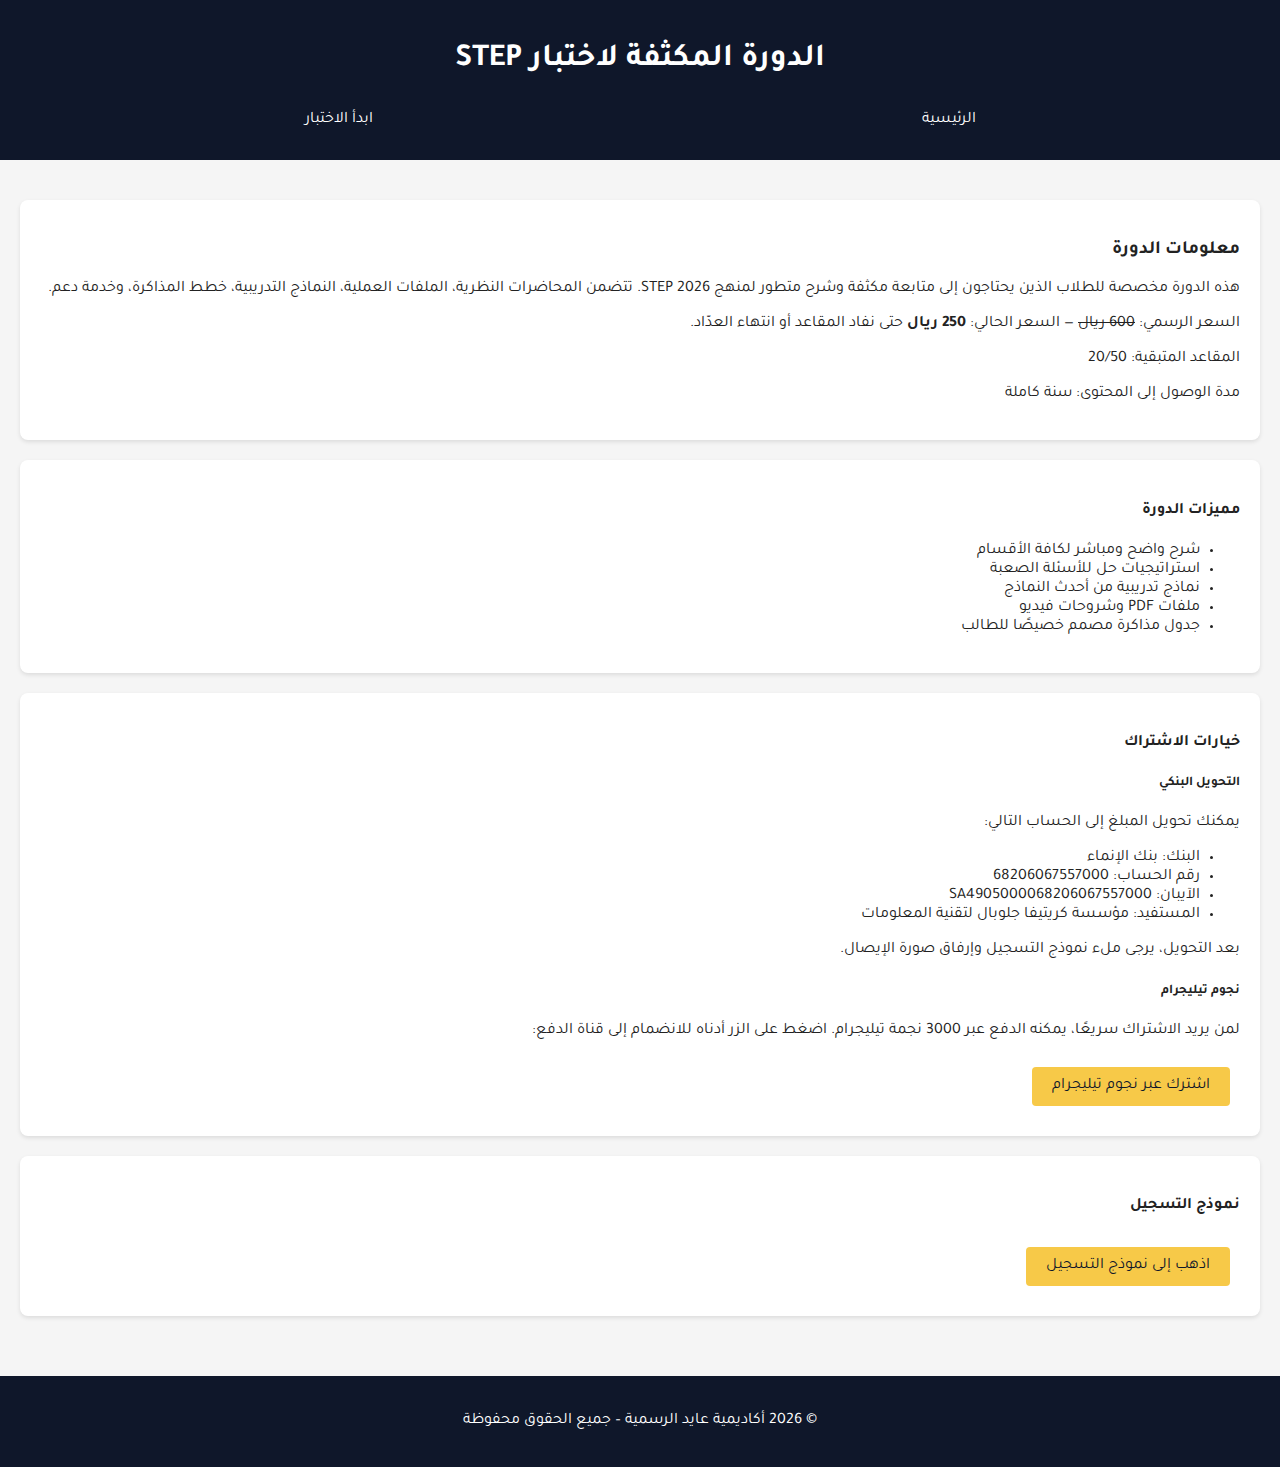
<file: course.html>
<!DOCTYPE html>
<html lang="ar" dir="rtl">
<head>
  <meta charset="UTF-8">
  <meta name="viewport" content="width=device-width, initial-scale=1.0">
  <title>الدورة المكثفة – أكاديمية عايد</title>
  <link href="https://fonts.googleapis.com/css2?family=Tajawal:wght@400;700&display=swap" rel="stylesheet">
  <link rel="stylesheet" href="assets/css/styles.css">
</head>
<body>
  <header>
    <h1>الدورة المكثفة لاختبار STEP</h1>
    <nav>
      <a href="index.html">الرئيسية</a>
      <a href="start.html">ابدأ الاختبار</a>
    </nav>
  </header>
  <section class="section">
    <div class="card">
      <h3>معلومات الدورة</h3>
      <p>هذه الدورة مخصصة للطلاب الذين يحتاجون إلى متابعة مكثفة وشرح متطور لمنهج STEP 2026. تتضمن المحاضرات النظرية، الملفات العملية، النماذج التدريبية، خطط المذاكرة، وخدمة دعم.</p>
      <p>السعر الرسمي: <del>600 ريال</del> — السعر الحالي: <strong>250 ريال</strong> حتى نفاد المقاعد أو انتهاء العدّاد.</p>
      <p>المقاعد المتبقية: 20/50</p>
      <p>مدة الوصول إلى المحتوى: سنة كاملة</p>
    </div>
    <div class="card">
      <h4>مميزات الدورة</h4>
      <ul>
        <li>شرح واضح ومباشر لكافة الأقسام</li>
        <li>استراتيجيات حل للأسئلة الصعبة</li>
        <li>نماذج تدريبية من أحدث النماذج</li>
        <li>ملفات PDF وشروحات فيديو</li>
        <li>جدول مذاكرة مصمم خصيصًا للطالب</li>
      </ul>
    </div>
    <div class="card">
      <h4>خيارات الاشتراك</h4>
      <h5>التحويل البنكي</h5>
      <p>يمكنك تحويل المبلغ إلى الحساب التالي:</p>
      <ul>
        <li>البنك: بنك الإنماء</li>
        <li>رقم الحساب: 68206067557000</li>
        <li>الآيبان: SA4905000068206067557000</li>
        <li>المستفيد: مؤسسة كريتيفا جلوبال لتقنية المعلومات</li>
      </ul>
      <p>بعد التحويل، يرجى ملء نموذج التسجيل وإرفاق صورة الإيصال.</p>
      <h5>نجوم تيليجرام</h5>
      <p>لمن يريد الاشتراك سريعًا، يمكنه الدفع عبر 3000 نجمة تيليجرام. اضغط على الزر أدناه للانضمام إلى قناة الدفع:</p>
      <a href="https://t.me/+BKZFAaIFbe4zOTk0" class="button" target="_blank">اشترك عبر نجوم تيليجرام</a>
    </div>
    <div class="card">
      <h4>نموذج التسجيل</h4>
      <a href="register.html" class="button">اذهب إلى نموذج التسجيل</a>
    </div>
  </section>
  <footer>
    <p>&copy; 2026 أكاديمية عايد الرسمية – جميع الحقوق محفوظة</p>
  </footer>
</body>
</html>
</file>
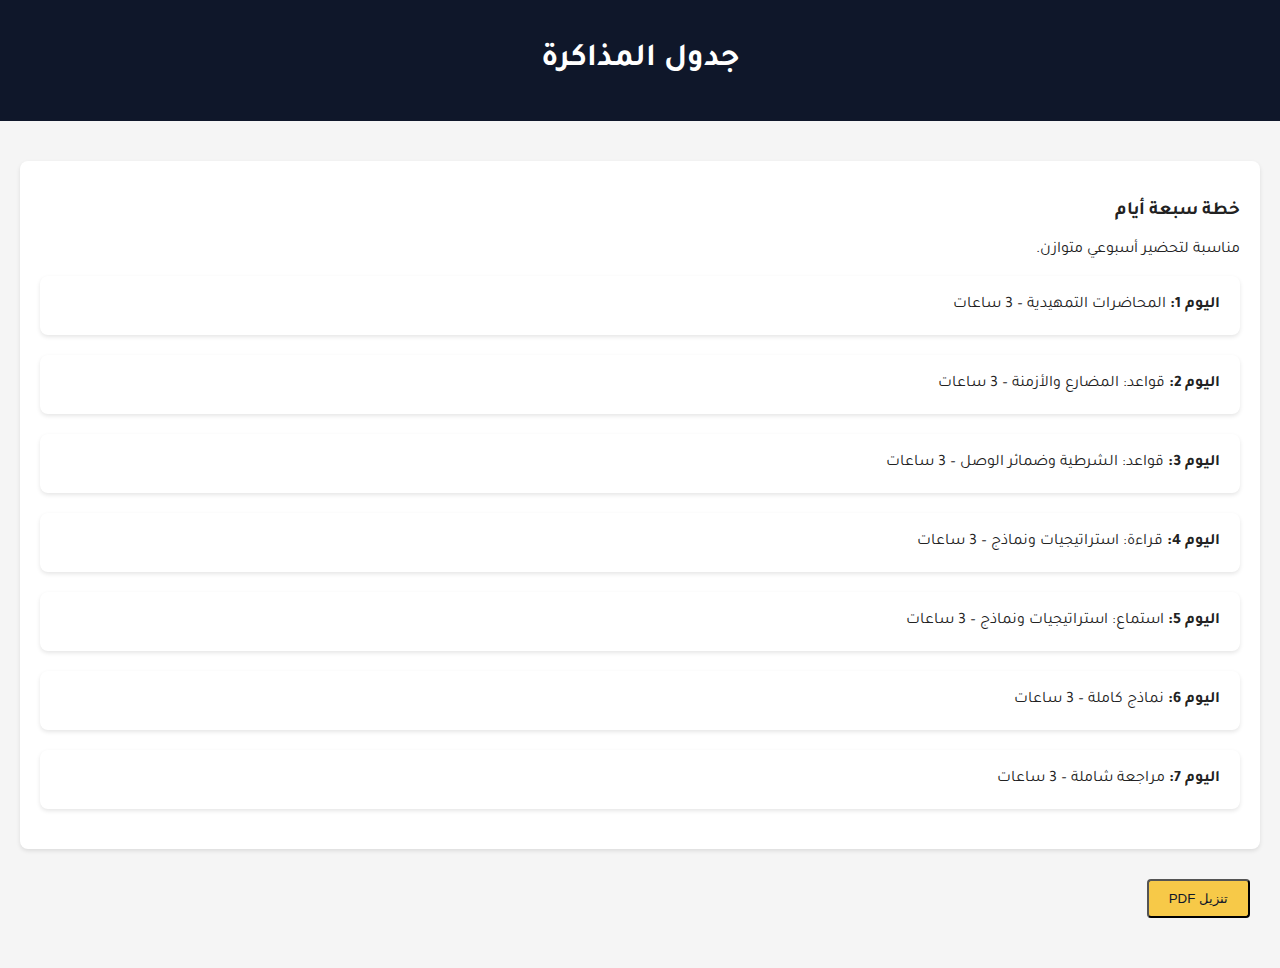
<file: plan.html>
<!DOCTYPE html>
<html lang="ar" dir="rtl">
<head>
  <meta charset="UTF-8">
  <meta name="viewport" content="width=device-width, initial-scale=1.0">
  <title>جدول المذاكرة – STEP 2026</title>
  <link href="https://fonts.googleapis.com/css2?family=Tajawal:wght@400;700&display=swap" rel="stylesheet">
  <link rel="stylesheet" href="assets/css/styles.css">
</head>
<body>
  <header>
    <h1>جدول المذاكرة</h1>
  </header>
  <section class="section" id="planSection">
    <div id="planContainer" class="card"></div>
    <button class="button" id="download">تنزيل PDF</button>
  </section>
  <script src="assets/js/site-data.js"></script>
  <script>
    const profile = JSON.parse(localStorage.getItem('ayed_profile')) || {};
    fetch('assets/plans.json').then(r => r.json()).then(plans => {
      let plan;
      switch (profile.exam) {
        case '24h': plan = plans.one_day; break;
        case '3d': plan = plans.three_days; break;
        case '7d': plan = plans.seven_days; break;
        default: plan = plans.seven_days;
      }
      const cont = document.getElementById('planContainer');
      cont.innerHTML = `<h3>${plan.title}</h3><p>${plan.description}</p>`;
      plan.tasks.forEach(item => {
        const div = document.createElement('div');
        div.className = 'card';
        div.innerHTML = `<strong>اليوم ${item.day}:</strong> ${item.task} – ${item.duration}`;
        cont.appendChild(div);
      });
    });
    document.getElementById('download').onclick = function() {
      alert('سيتم دعم تحميل PDF في الإصدار القادم.');
    };
  </script>
</body>
</html>
</file>
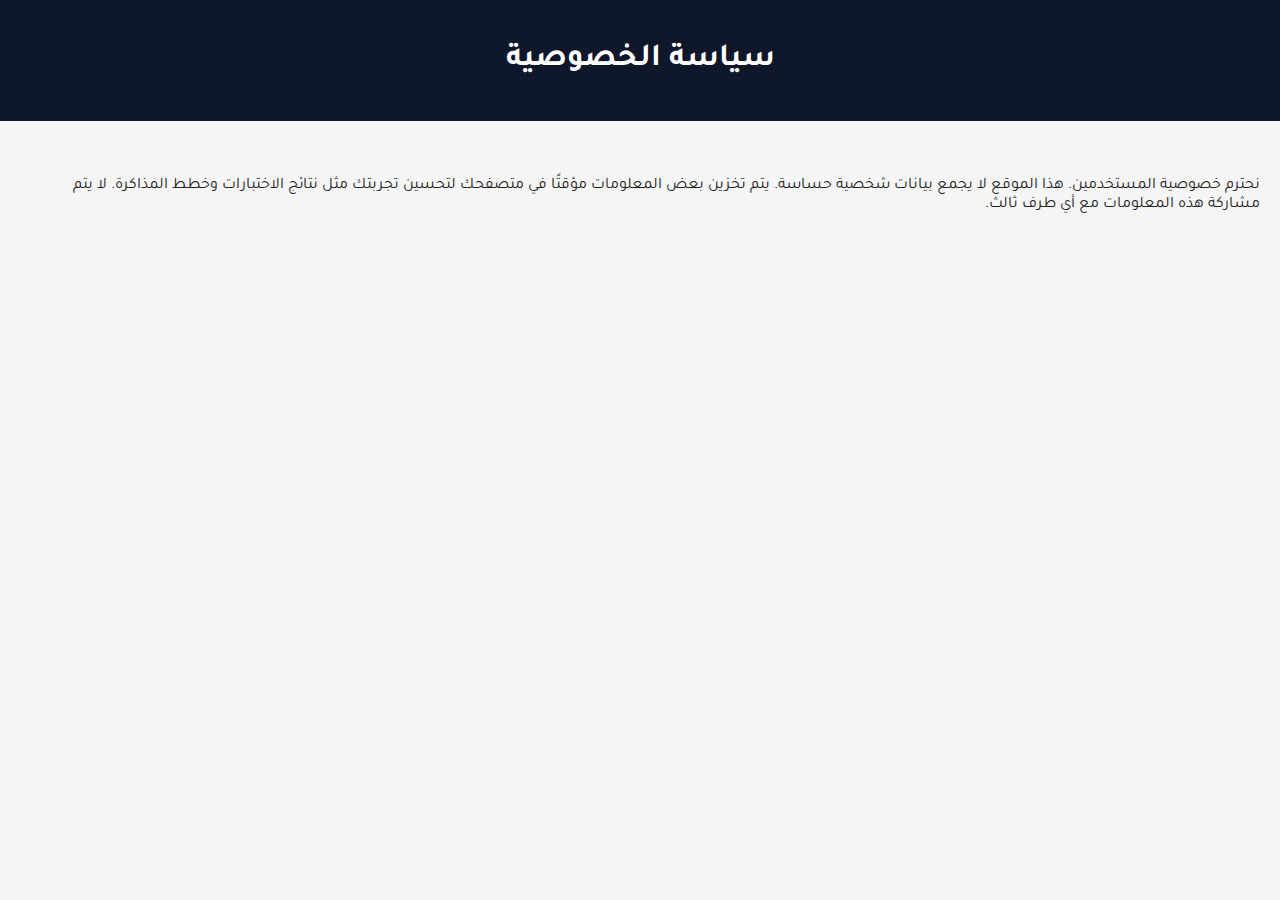
<file: privacy.html>
<!DOCTYPE html>
<html lang="ar" dir="rtl">
<head>
  <meta charset="UTF-8">
  <meta name="viewport" content="width=device-width, initial-scale=1.0">
  <title>سياسة الخصوصية</title>
  <link href="https://fonts.googleapis.com/css2?family=Tajawal:wght@400;700&display=swap" rel="stylesheet">
  <link rel="stylesheet" href="assets/css/styles.css">
</head>
<body>
  <header>
    <h1>سياسة الخصوصية</h1>
  </header>
  <section class="section">
    <p>نحترم خصوصية المستخدمين. هذا الموقع لا يجمع بيانات شخصية حساسة. يتم تخزين بعض المعلومات مؤقتًا في متصفحك لتحسين تجربتك مثل نتائج الاختبارات وخطط المذاكرة. لا يتم مشاركة هذه المعلومات مع أي طرف ثالث.</p>
  </section>
</body>
</html>
</file>
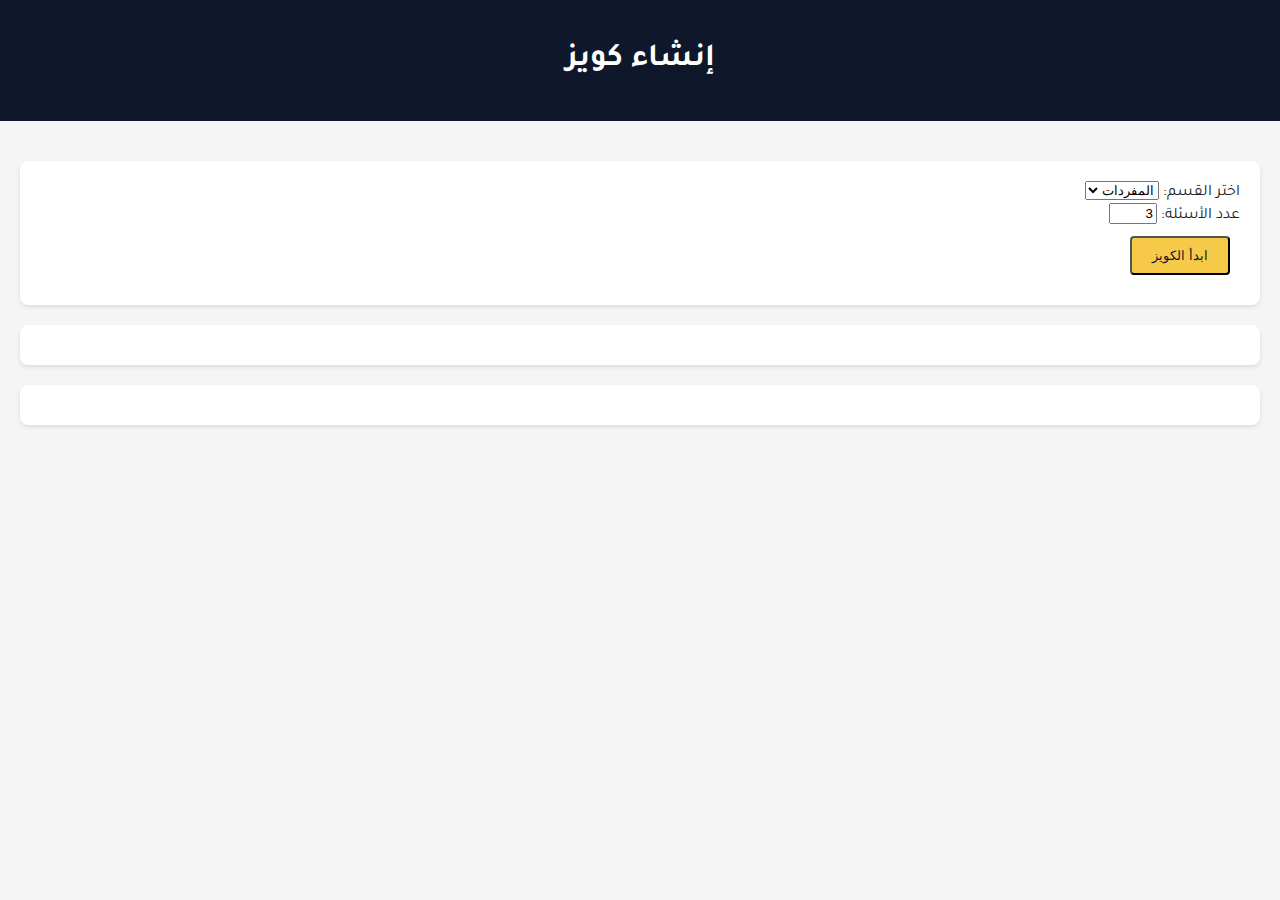
<file: quiz.html>
<!DOCTYPE html>
<html lang="ar" dir="rtl">
<head>
  <meta charset="UTF-8">
  <meta name="viewport" content="width=device-width, initial-scale=1.0">
  <title>إنشاء كويز – STEP 2026</title>
  <link href="https://fonts.googleapis.com/css2?family=Tajawal:wght@400;700&display=swap" rel="stylesheet">
  <link rel="stylesheet" href="assets/css/styles.css">
</head>
<body>
  <header>
    <h1>إنشاء كويز</h1>
  </header>
  <section class="section">
    <form id="quizForm" class="card">
      <label>اختر القسم:</label>
      <select id="quizSection">
        <option value="Vocabulary">المفردات</option>
        <option value="Grammar">القواعد</option>
        <option value="Reading">القراءة</option>
        <option value="Listening">الاستماع</option>
      </select><br>
      <label>عدد الأسئلة:</label>
      <input type="number" id="quizCount" value="3" min="1" max="5"><br>
      <button type="submit" class="button">ابدأ الكويز</button>
    </form>
    <div id="quizContainer" class="card"></div>
    <div id="quizSummary" class="card"></div>
    <button id="shareQuiz" class="button" style="display:none;">مشاركة الكويز</button>
  </section>
  <script>
    let quizData = [];
    let quizAnswers = [];
    document.getElementById('quizForm').addEventListener('submit', function(e) {
      e.preventDefault();
      const section = document.getElementById('quizSection').value;
      const count = parseInt(document.getElementById('quizCount').value);
      fetch('assets/questions.json').then(r => r.json()).then(all => {
        quizData = all.filter(q => q.section === section).slice(0, count);
        quizAnswers = [];
        showQuizQuestion(0);
      });
    });
    function showQuizQuestion(index) {
      const container = document.getElementById('quizContainer');
      container.innerHTML = '';
      if (index >= quizData.length) {
        const correct = quizAnswers.filter(a => a.correct).length;
        document.getElementById('quizSummary').innerHTML = `<p>انتهى الكويز: الدرجة ${correct}/${quizData.length}</p>`;
        document.getElementById('shareQuiz').style.display = 'inline-block';
        return;
      }
      const q = quizData[index];
      container.innerHTML = `<h4>سؤال ${index+1}/${quizData.length}</h4><p>${q.prompt}</p>`;
      q.choices.forEach((c, i) => {
        const btn = document.createElement('button');
        btn.className = 'button';
        btn.innerText = c;
        btn.onclick = () => {
          quizAnswers[index] = { selected: i, correct: i === q.answerIndex };
          showQuizQuestion(index + 1);
        };
        container.appendChild(btn);
      });
    }
    document.getElementById('shareQuiz').onclick = function() {
      navigator.clipboard.writeText('لقد أجريت كويز قسم ' + document.getElementById('quizSection').value + ' على اختبار STEP 2026 – جرب أنت أيضًا: ' + window.location.href);
      alert('تم نسخ رابط مشاركة الكويز');
    };
  </script>
</body>
</html>
</file>
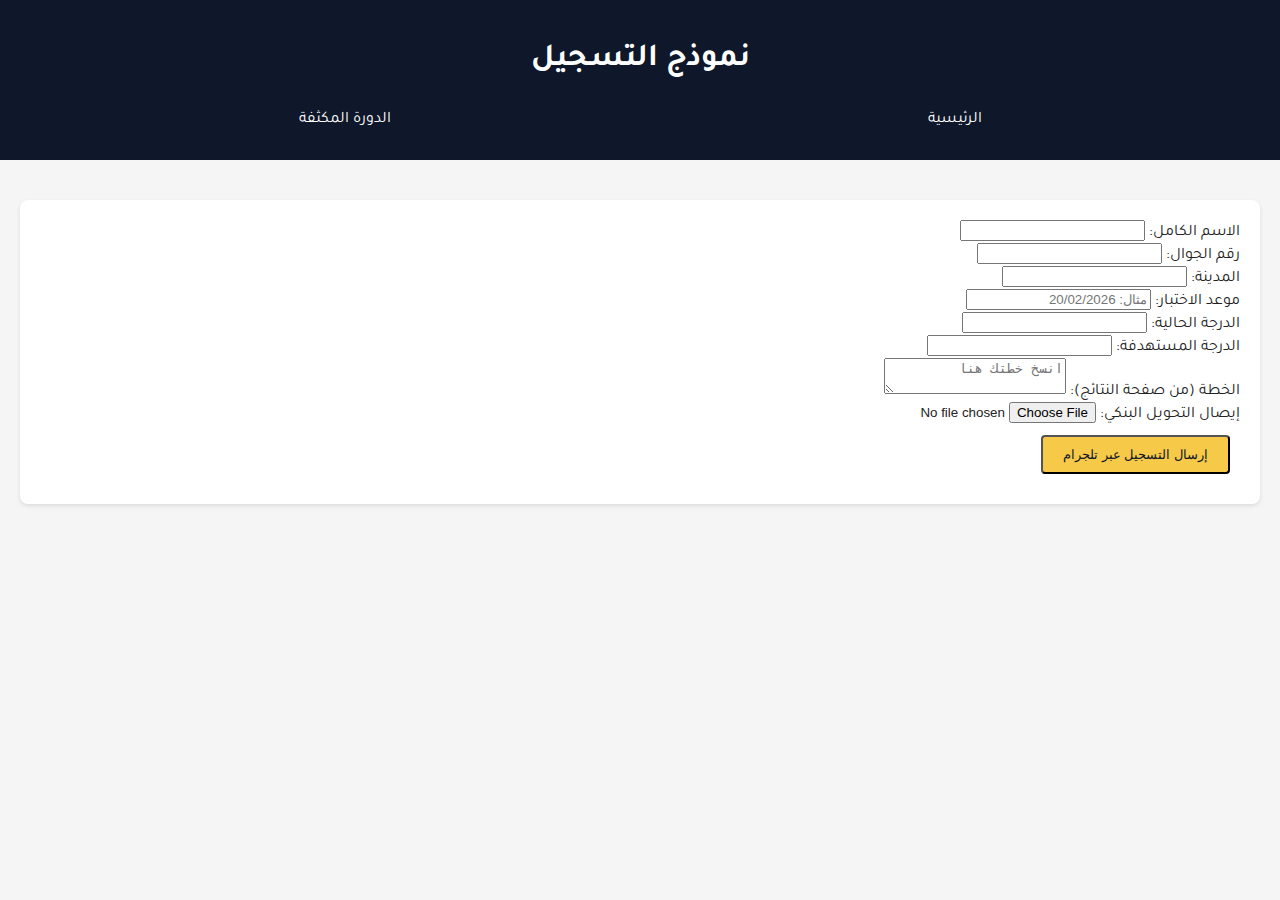
<file: register.html>
<!DOCTYPE html>
<html lang="ar" dir="rtl">
<head>
  <meta charset="UTF-8">
  <meta name="viewport" content="width=device-width, initial-scale=1.0">
  <title>نموذج التسجيل في الدورة المكثفة</title>
  <link href="https://fonts.googleapis.com/css2?family=Tajawal:wght@400;700&display=swap" rel="stylesheet">
  <link rel="stylesheet" href="assets/css/styles.css">
</head>
<body>
  <header>
    <h1>نموذج التسجيل</h1>
    <nav>
      <a href="index.html">الرئيسية</a>
      <a href="course.html">الدورة المكثفة</a>
    </nav>
  </header>
  <section class="section">
    <form id="regForm" class="card">
      <label>الاسم الكامل:</label>
      <input type="text" id="regName" required><br>
      <label>رقم الجوال:</label>
      <input type="text" id="regPhone" required><br>
      <label>المدينة:</label>
      <input type="text" id="regCity"><br>
      <label>موعد الاختبار:</label>
      <input type="text" id="regExam" placeholder="مثال: 20/02/2026"><br>
      <label>الدرجة الحالية:</label>
      <input type="text" id="regScoreCurrent"><br>
      <label>الدرجة المستهدفة:</label>
      <input type="text" id="regScoreTarget"><br>
      <label>الخطة (من صفحة النتائج):</label>
      <textarea id="regPlan" placeholder="انسخ خطتك هنا"></textarea><br>
      <label>إيصال التحويل البنكي:</label>
      <input type="file" id="regReceipt" accept="image/*"><br>
      <button type="submit" class="button">إرسال التسجيل عبر تلجرام</button>
    </form>
  </section>
  <script src="assets/js/site-data.js"></script>
  <script>
    document.getElementById('regForm').addEventListener('submit', function(e) {
      e.preventDefault();
      const name = document.getElementById('regName').value;
      const phone = document.getElementById('regPhone').value;
      const city = document.getElementById('regCity').value;
      const exam = document.getElementById('regExam').value;
      const scoreCurrent = document.getElementById('regScoreCurrent').value;
      const scoreTarget = document.getElementById('regScoreTarget').value;
      const plan = document.getElementById('regPlan').value;
      const message =
        'السلام عليكم، أود التسجيل في الدورة المكثفة.\n' +
        'الاسم: ' + name + '\n' +
        'الجوال: ' + phone + '\n' +
        'المدينة: ' + city + '\n' +
        'موعد الاختبار: ' + exam + '\n' +
        'الدرجة الحالية: ' + scoreCurrent + '\n' +
        'الدرجة المستهدفة: ' + scoreTarget + '\n' +
        'الخطة: ' + plan + '\n';
      const encoded = encodeURIComponent(message);
      window.open('https://t.me/' + SITE_DATA.telegram + '?text=' + encoded, '_blank');
    });
  </script>
</body>
</html>
</file>
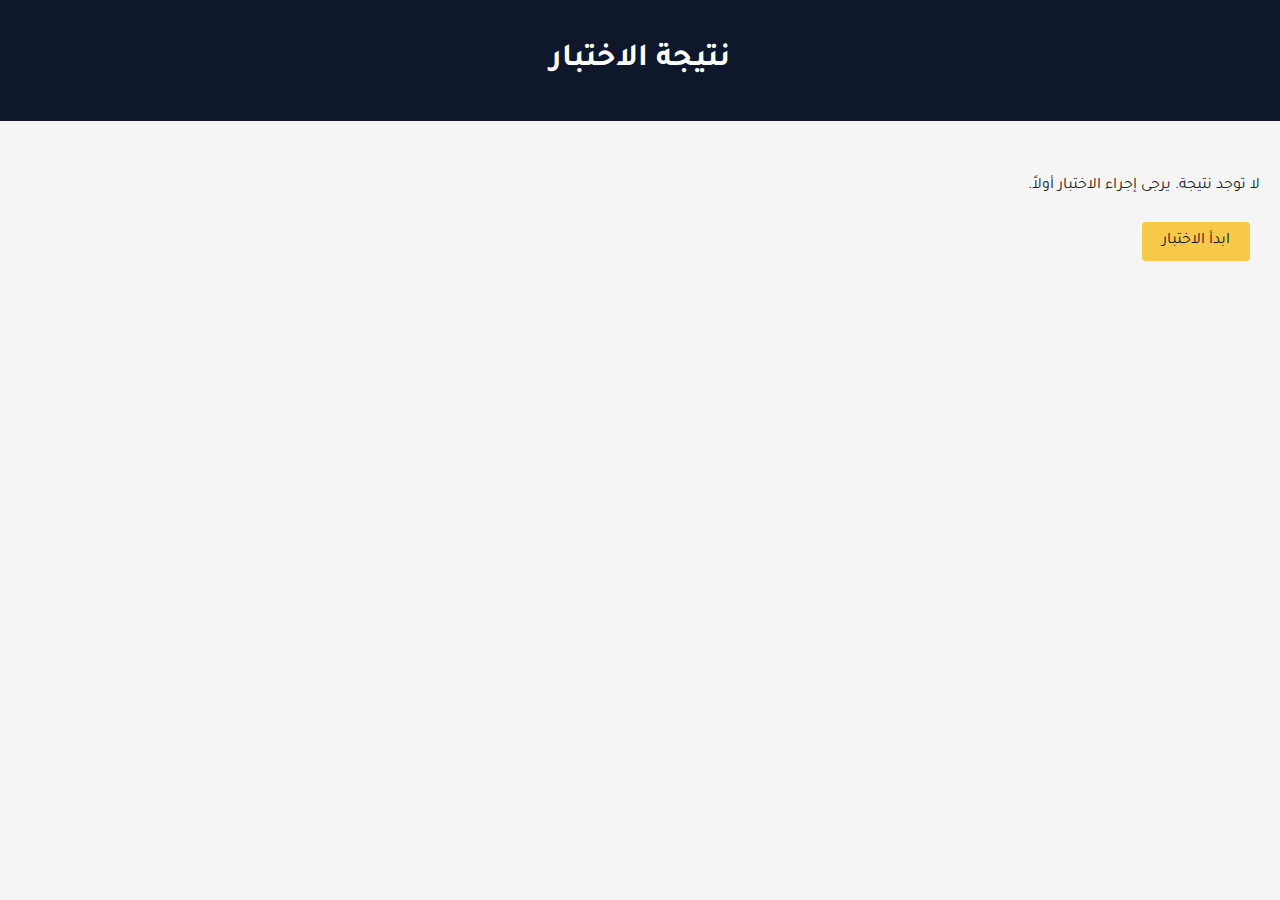
<file: results.html>
<!DOCTYPE html>
<html lang="ar" dir="rtl">
<head>
  <meta charset="UTF-8">
  <meta name="viewport" content="width=device-width, initial-scale=1.0">
  <title>نتيجة الاختبار – STEP 2026</title>
  <link href="https://fonts.googleapis.com/css2?family=Tajawal:wght@400;700&display=swap" rel="stylesheet">
  <link rel="stylesheet" href="assets/css/styles.css">
</head>
<body>
  <header>
    <h1>نتيجة الاختبار</h1>
  </header>
  <section class="section" id="resultSection">
    <div class="card" id="summary"></div>
    <div class="card" id="analysis"></div>
    <div class="card" id="planText"></div>
    <div class="card" id="tableLink"></div>
    <button class="button" id="copyPlan">نسخ الخطة</button>
    <button class="button" id="sharePlan">مشاركة الخطة</button>
    <div id="options" class="card"></div>
  </section>
  <script src="assets/js/site-data.js"></script>
  <script>
    const result = JSON.parse(localStorage.getItem('ayed_last_result')) || null;
    const profile = JSON.parse(localStorage.getItem('ayed_profile')) || {};
    if (!result) {
      document.getElementById('resultSection').innerHTML = '<p>لا توجد نتيجة. يرجى إجراء الاختبار أولاً.</p><a href="start.html" class="button">ابدأ الاختبار</a>';
    } else {
      const totalPercent = Math.round((result.correct / result.total) * 100);
      document.getElementById('summary').innerHTML = `<h3>درجتك العامة: ${totalPercent}%</h3>`;
      // تحليل الأقسام
      let analysisHTML = '<h4>تحليل الأقسام</h4><ul>';
      for (const sec in result.bySection) {
        const s = result.bySection[sec];
        const perc = Math.round((s.correct / s.total) * 100);
        analysisHTML += `<li>${sec}: ${perc}% (${s.correct}/${s.total})</li>`;
      }
      analysisHTML += '</ul>';
      document.getElementById('analysis').innerHTML = analysisHTML;
      // إنشاء خطة نصية بسيطة
      const planDesc = [];
      if (profile.exam === '24h') planDesc.push('باقي أقل من 24 ساعة، ركّز على أهم الاستراتيجيات وراجع النماذج المتكررة.');
      else if (profile.exam === '3d') planDesc.push('خلال ثلاثة أيام، وزّع وقتك بين القواعد والقراءة والاستماع، ولا تهمل النماذج.');
      else if (profile.exam === '7d') planDesc.push('خلال أسبوع، اتبع خطة 7 أيام وابدأ بالمحاضرات التمهيدية ثم الأقسام كلها.');
      else if (profile.exam === '15d') planDesc.push('استخدم خطة 15 يوم لتقسيم المحاضرات والملفات والنماذج.');
      else if (profile.exam === '30d') planDesc.push('استخدم خطة 30 يوم للتوازن بين التأسيس والتطبيق.');
      else if (profile.exam === '60d') planDesc.push('استفد من خطة 60 يوم لبناء أساس قوي ثم الانتقال إلى النماذج.');
      else planDesc.push('استخدم خطة 90 يوم لتعلم متدرج ومراجعات متكررة.');
      const weakest = profile.weak || 'vocab';
      const weakText = {
        vocab: 'ركز على المفردات وتعلم الكلمات مع استخدامها في جمل.',
        grammar: 'ركز على القواعد والأزمنة، وراجع الاستثناءات بعد إتقان الأساسيات.',
        reading: 'ركز على القراءة وحل القطع المتكررة واستراتيجيات الفهم.',
        listening: 'ركز على الاستماع وتدوين الملاحظات سريعًا.',
        unknown: 'اكتشف أضعف قسم لديك من خلال تحليل النتيجة وراجع جميع الأقسام.'
      };
      planDesc.push(weakText[weakest]);
      document.getElementById('planText').innerHTML = `<h4>خطة مختصرة</h4><p>${planDesc.join(' ')}</p>`;
      document.getElementById('tableLink').innerHTML = `<a href="plan.html" class="button">عرض جدول المذاكرة</a>`;
      document.getElementById('copyPlan').onclick = function() {
        navigator.clipboard.writeText(planDesc.join(' '));
        alert('تم نسخ الخطة إلى الحافظة');
      };
      document.getElementById('sharePlan').onclick = function() {
        navigator.clipboard.writeText('هذه خطتي اليومية: ' + planDesc.join(' ') + ' – جرّب البرنامج: ' + window.location.href.replace('results.html','index.html'));
        alert('تم نسخ رسالة المشاركة');
      };
      // خيارات الدورة المكثفة إذا كانت مناسبة
      const options = document.getElementById('options');
      if (profile.exam === '24h' || profile.exam === '3d') {
        options.innerHTML = `<h4>خيارات إضافية</h4><p>موعدك قريب، قد تحتاج إلى دورة مكثفة.</p><a href="course.html" class="button">الدورة المكثفة</a>`;
      } else {
        options.innerHTML = '';
      }
    }
  </script>
</body>
</html>
</file>
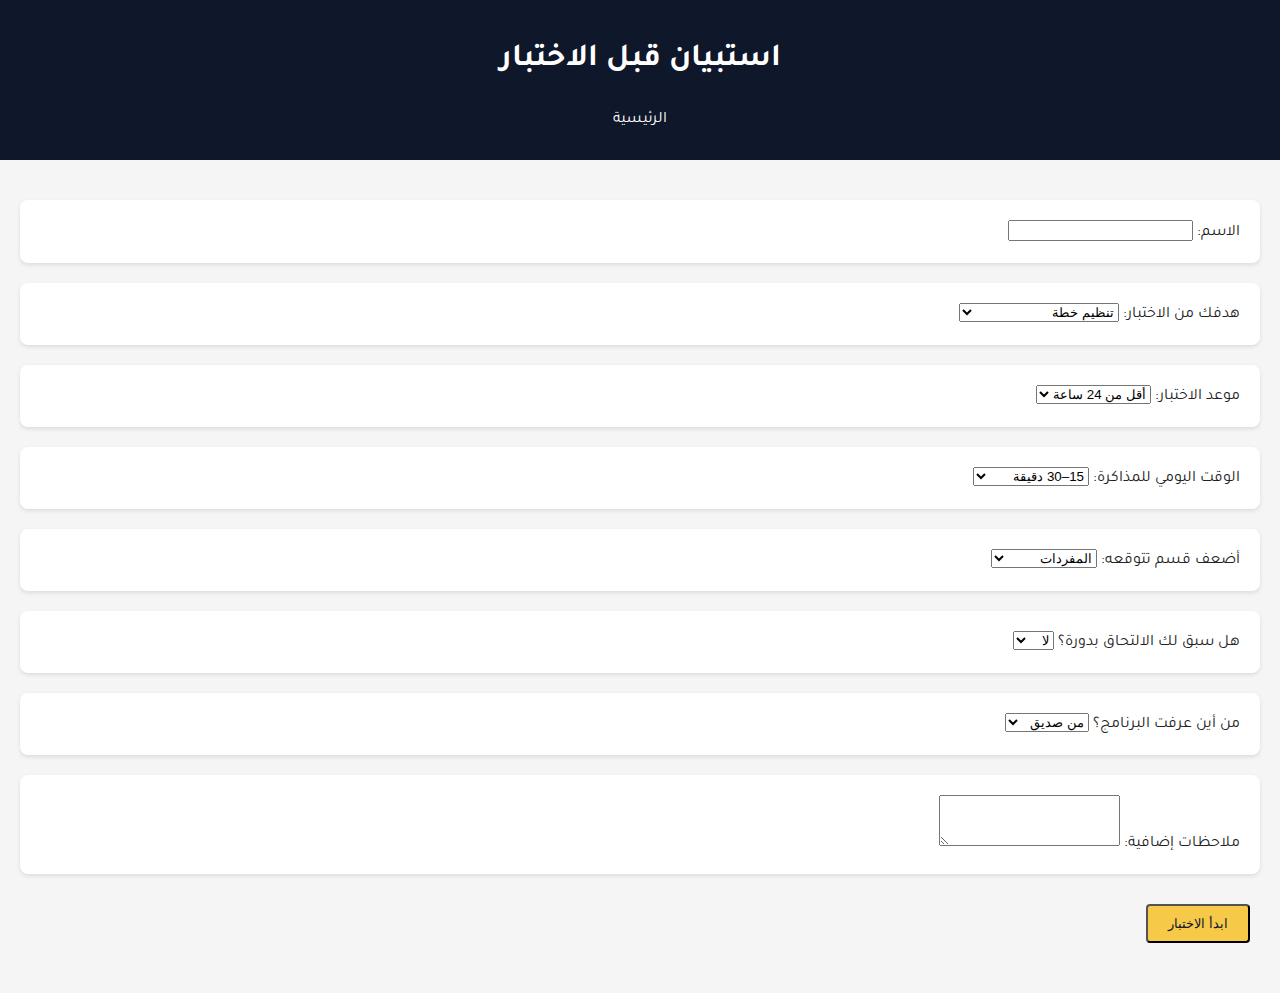
<file: start.html>
<!DOCTYPE html>
<html lang="ar" dir="rtl">
<head>
  <meta charset="UTF-8">
  <meta name="viewport" content="width=device-width, initial-scale=1.0">
  <title>جمع البيانات – STEP 2026</title>
  <link href="https://fonts.googleapis.com/css2?family=Tajawal:wght@400;700&display=swap" rel="stylesheet">
  <link rel="stylesheet" href="assets/css/styles.css">
</head>
<body>
  <header>
    <h1>استبيان قبل الاختبار</h1>
    <nav>
      <a href="index.html">الرئيسية</a>
    </nav>
  </header>
  <section class="section">
    <form id="startForm">
      <div class="card">
        <label>الاسم:</label>
        <input type="text" id="name" required>
      </div>
      <div class="card">
        <label>هدفك من الاختبار:</label>
        <select id="goal">
          <option value="plan">تنظيم خطة</option>
          <option value="level">قياس مستوى</option>
          <option value="raise">رفع الدرجة</option>
          <option value="emergency">تحضير سريع لاختبار قريب</option>
        </select>
      </div>
      <div class="card">
        <label>موعد الاختبار:</label>
        <select id="exam">
          <option value="24h">أقل من 24 ساعة</option>
          <option value="3d">3 أيام</option>
          <option value="7d">7 أيام</option>
          <option value="15d">15 يومًا</option>
          <option value="30d">30 يومًا</option>
          <option value="60d">60 يومًا</option>
          <option value="90d">90 يومًا</option>
        </select>
      </div>
      <div class="card">
        <label>الوقت اليومي للمذاكرة:</label>
        <select id="daily">
          <option value="30">15–30 دقيقة</option>
          <option value="60">30–60 دقيقة</option>
          <option value="90">60–90 دقيقة</option>
          <option value="120">أكثر من 90 دقيقة</option>
        </select>
      </div>
      <div class="card">
        <label>أضعف قسم تتوقعه:</label>
        <select id="weak">
          <option value="vocab">المفردات</option>
          <option value="grammar">القواعد</option>
          <option value="reading">القراءة</option>
          <option value="listening">الاستماع</option>
          <option value="unknown">دع الاختبار يحدد</option>
        </select>
      </div>
      <div class="card">
        <label>هل سبق لك الالتحاق بدورة؟</label>
        <select id="courseHistory">
          <option value="no">لا</option>
          <option value="yes">نعم</option>
        </select>
      </div>
      <div class="card" id="courseFeedback" style="display:none;">
        <label>ما السلبيات التي واجهتها؟</label><br>
        <input type="checkbox" value="no_update"> عدم تحديث المحتوى<br>
        <input type="checkbox" value="no_plan"> خطة غير واضحة<br>
        <input type="checkbox" value="slow_support"> دعم بطيء<br>
        <input type="checkbox" value="distraction"> محتوى مشتت<br>
      </div>
      <div class="card">
        <label>من أين عرفت البرنامج؟</label>
        <select id="source">
          <option value="friend">من صديق</option>
          <option value="group">من قروب</option>
          <option value="telegram">تيليجرام</option>
          <option value="twitter">إكس</option>
          <option value="instagram">إنستغرام</option>
          <option value="search">بحث جوجل</option>
          <option value="other">أخرى</option>
        </select>
      </div>
      <div class="card">
        <label>ملاحظات إضافية:</label>
        <textarea id="notes" rows="3"></textarea>
      </div>
      <button type="submit" class="button">ابدأ الاختبار</button>
    </form>
  </section>
  <script src="assets/js/site-data.js"></script>
  <script>
    const courseHistory = document.getElementById('courseHistory');
    const courseFeedback = document.getElementById('courseFeedback');
    courseHistory.addEventListener('change', () => {
      courseFeedback.style.display = courseHistory.value === 'yes' ? 'block' : 'none';
    });
    document.getElementById('startForm').addEventListener('submit', function(e) {
      e.preventDefault();
      const data = {
        name: document.getElementById('name').value,
        goal: document.getElementById('goal').value,
        exam: document.getElementById('exam').value,
        daily: document.getElementById('daily').value,
        weak: document.getElementById('weak').value,
        courseHistory: document.getElementById('courseHistory').value,
        feedback: Array.from(courseFeedback.querySelectorAll('input:checked')).map(c => c.value),
        source: document.getElementById('source').value,
        notes: document.getElementById('notes').value
      };
      localStorage.setItem('ayed_profile', JSON.stringify(data));
      window.location.href = 'test.html';
    });
  </script>
</body>
</html>
</file>
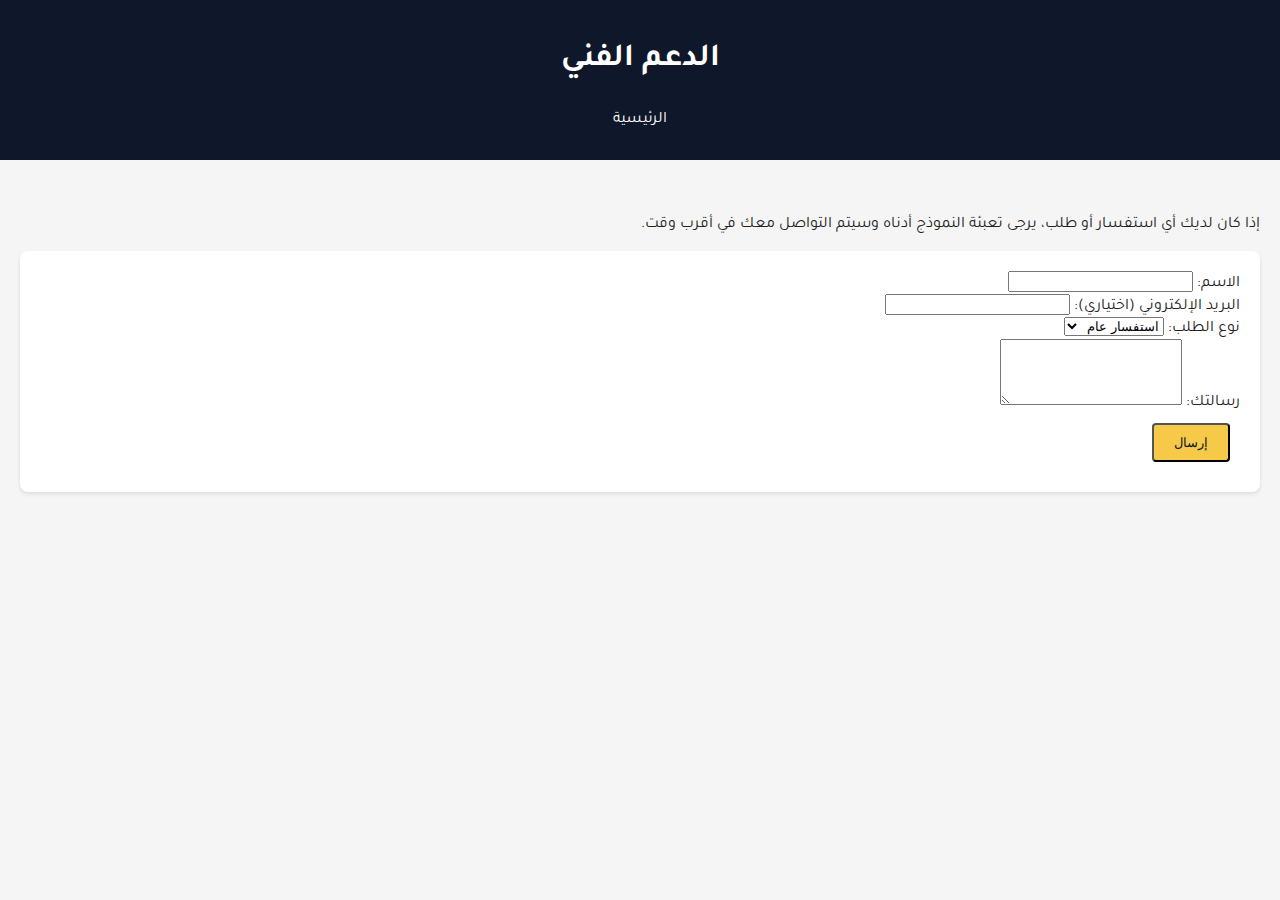
<file: support.html>
<!DOCTYPE html>
<html lang="ar" dir="rtl">
<head>
  <meta charset="UTF-8">
  <meta name="viewport" content="width=device-width, initial-scale=1.0">
  <title>الدعم – STEP 2026</title>
  <link href="https://fonts.googleapis.com/css2?family=Tajawal:wght@400;700&display=swap" rel="stylesheet">
  <link rel="stylesheet" href="assets/css/styles.css">
</head>
<body>
  <header>
    <h1>الدعم الفني</h1>
    <nav>
      <a href="index.html">الرئيسية</a>
    </nav>
  </header>
  <section class="section">
    <p>إذا كان لديك أي استفسار أو طلب، يرجى تعبئة النموذج أدناه وسيتم التواصل معك في أقرب وقت.</p>
    <form id="supportForm" class="card">
      <label>الاسم:</label>
      <input type="text" id="supportName" required><br>
      <label>البريد الإلكتروني (اختياري):</label>
      <input type="email" id="supportEmail"><br>
      <label>نوع الطلب:</label>
      <select id="supportType">
        <option value="general">استفسار عام</option>
        <option value="technical">مشكلة تقنية</option>
        <option value="feedback">اقتراح/ملاحظة</option>
      </select><br>
      <label>رسالتك:</label>
      <textarea id="supportMessage" rows="4" required></textarea><br>
      <button type="submit" class="button">إرسال</button>
    </form>
  </section>
  <script>
    document.getElementById('supportForm').addEventListener('submit', function(e) {
      e.preventDefault();
      alert('شكرًا لتواصلك، سيتم الرد عليك عبر البريد أو تيليجرام قريبًا.');
    });
  </script>
</body>
</html>
</file>
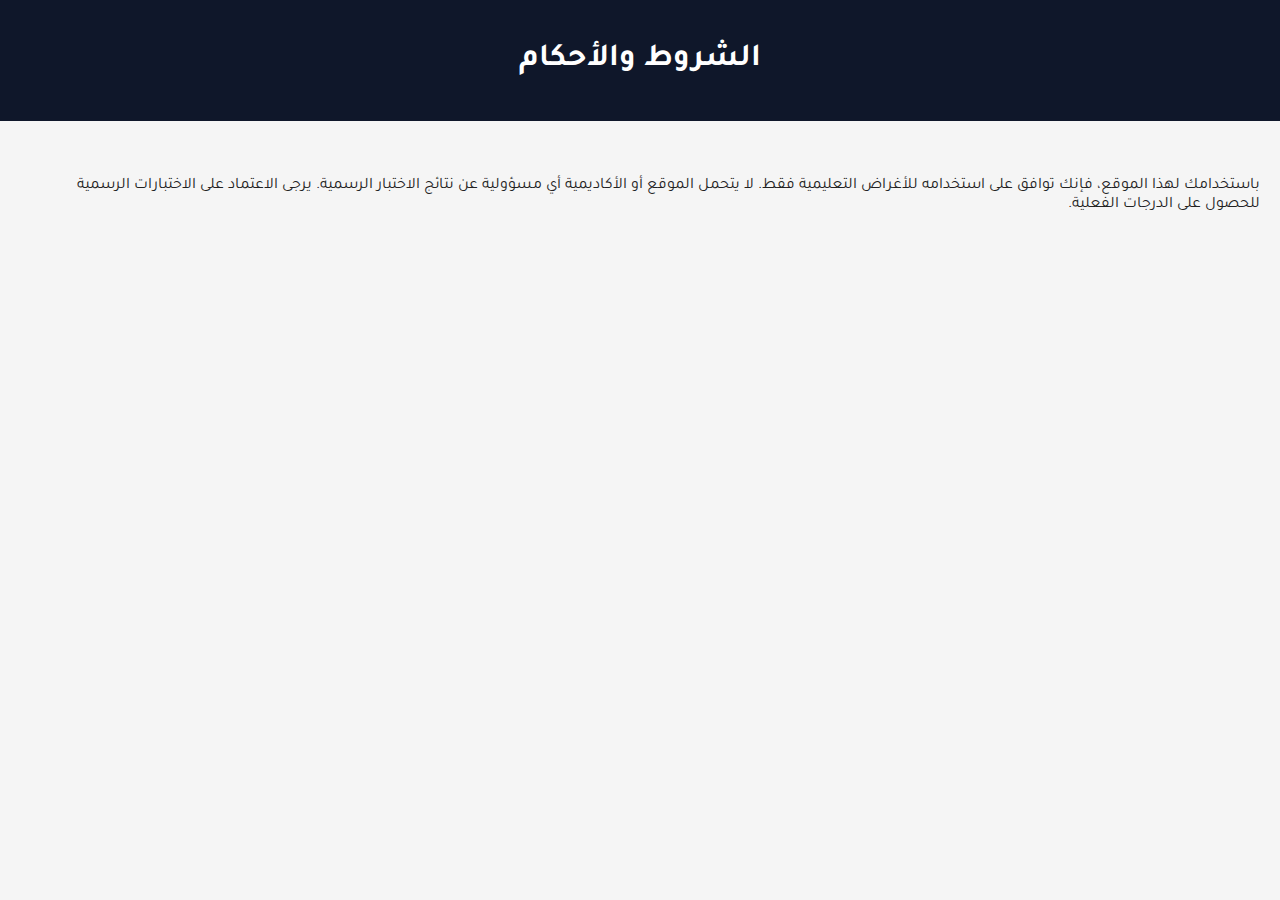
<file: terms.html>
<!DOCTYPE html>
<html lang="ar" dir="rtl">
<head>
  <meta charset="UTF-8">
  <meta name="viewport" content="width=device-width, initial-scale=1.0">
  <title>الشروط والأحكام</title>
  <link href="https://fonts.googleapis.com/css2?family=Tajawal:wght@400;700&display=swap" rel="stylesheet">
  <link rel="stylesheet" href="assets/css/styles.css">
</head>
<body>
  <header>
    <h1>الشروط والأحكام</h1>
  </header>
  <section class="section">
    <p>باستخدامك لهذا الموقع، فإنك توافق على استخدامه للأغراض التعليمية فقط. لا يتحمل الموقع أو الأكاديمية أي مسؤولية عن نتائج الاختبار الرسمية. يرجى الاعتماد على الاختبارات الرسمية للحصول على الدرجات الفعلية.</p>
  </section>
</body>
</html>
</file>
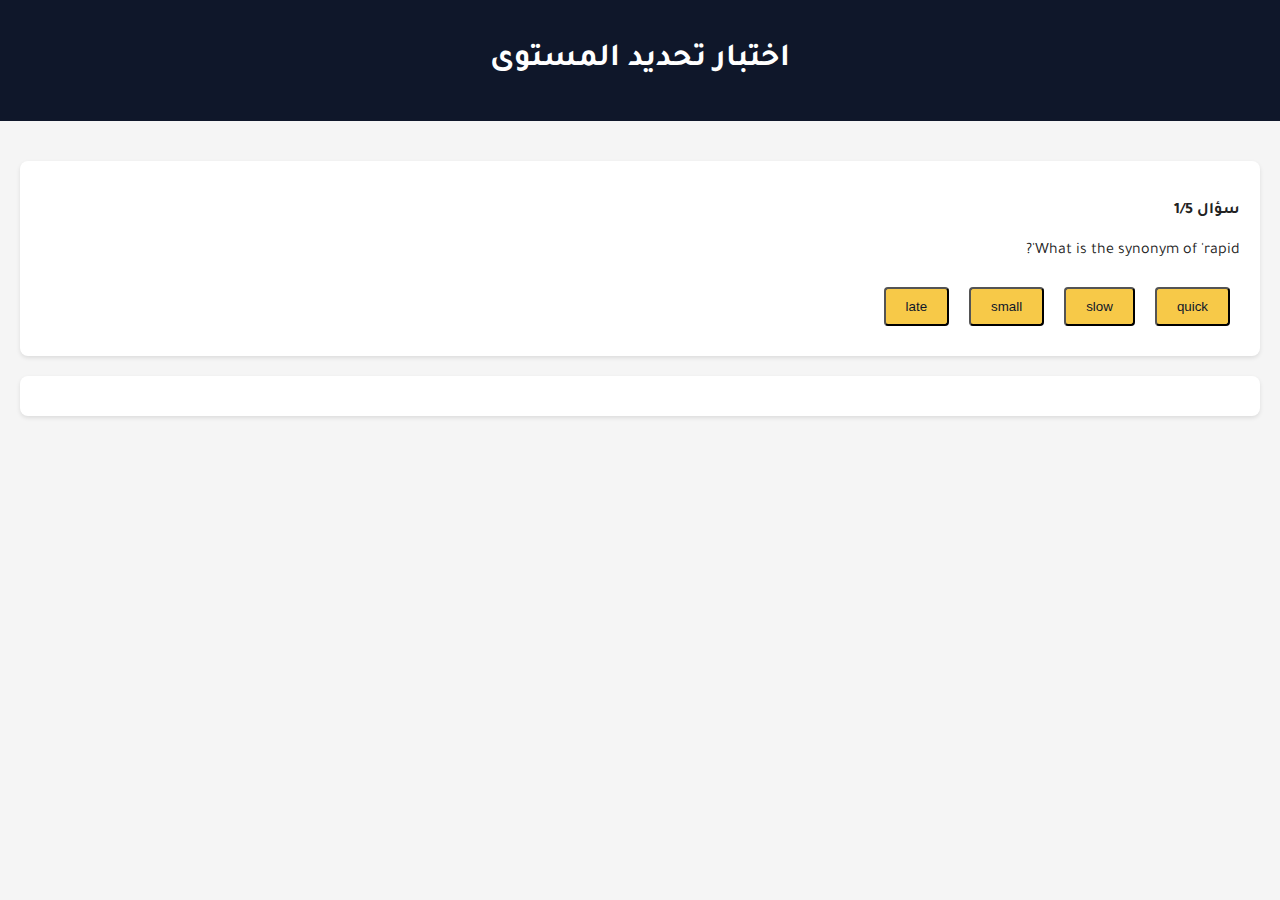
<file: test.html>
<!DOCTYPE html>
<html lang="ar" dir="rtl">
<head>
  <meta charset="UTF-8">
  <meta name="viewport" content="width=device-width, initial-scale=1.0">
  <title>اختبار STEP 2026</title>
  <link href="https://fonts.googleapis.com/css2?family=Tajawal:wght@400;700&display=swap" rel="stylesheet">
  <link rel="stylesheet" href="assets/css/styles.css">
</head>
<body>
  <header>
    <h1>اختبار تحديد المستوى</h1>
  </header>
  <section class="section" id="testSection">
    <div id="questionContainer" class="card"></div>
    <div id="navigation" class="card"></div>
    <div id="explanation" class="card" style="display:none;"></div>
    <button id="nextBtn" class="button" style="display:none;">التالي</button>
  </section>
  <script>
    let questions = [];
    let current = 0;
    let answers = [];
    fetch('assets/questions.json').then(r => r.json()).then(data => {
      questions = data;
      showQuestion(0);
    });
    function showQuestion(index) {
      current = index;
      const q = questions[index];
      const container = document.getElementById('questionContainer');
      container.innerHTML = `<h4>سؤال ${index+1}/${questions.length}</h4><p>${q.prompt}</p>`;
      q.choices.forEach((c, i) => {
        const btn = document.createElement('button');
        btn.className = 'button';
        btn.innerText = c;
        btn.onclick = () => chooseAnswer(i);
        container.appendChild(btn);
      });
    }
    function chooseAnswer(i) {
      answers[current] = i;
      const q = questions[current];
      const explanation = document.getElementById('explanation');
      explanation.style.display = 'block';
      if (i === q.answerIndex) {
        explanation.innerHTML = `<p>إجابة صحيحة ✅</p><p>${q.explain_ar}</p>`;
      } else {
        explanation.innerHTML = `<p>إجابة خاطئة ❌</p><p>${q.explain_ar}</p>`;
      }
      document.getElementById('nextBtn').style.display = 'inline-block';
    }
    document.getElementById('nextBtn').onclick = () => {
      document.getElementById('explanation').style.display = 'none';
      document.getElementById('nextBtn').style.display = 'none';
      if (current < questions.length - 1) {
        showQuestion(current + 1);
      } else {
        finishTest();
      }
    };
    function finishTest() {
      const results = { total: questions.length, correct: 0, bySection: {} };
      questions.forEach((q, idx) => {
        const correct = answers[idx] === q.answerIndex;
        if (correct) results.correct++;
        if (!results.bySection[q.section]) results.bySection[q.section] = { total: 0, correct: 0 };
        results.bySection[q.section].total++;
        if (correct) results.bySection[q.section].correct++;
      });
      localStorage.setItem('ayed_last_result', JSON.stringify(results));
      const now = Date.now();
      localStorage.setItem('ayed_attempt_lock', JSON.stringify({ lastCompletedAt: now }));
      window.location.href = 'results.html';
    }
  </script>
</body>
</html>
</file>
<file: assets/css/styles.css>
body { font-family: 'Tajawal', sans-serif; margin: 0; padding: 0; background-color: #f5f5f5; color: #222; direction: rtl; }
header { background-color: #0F172A; color: #fff; padding: 20px; text-align: center; }
nav { display: flex; justify-content: space-around; align-items: center; padding: 10px; }
nav a { color: #fff; text-decoration: none; margin: 0 10px; }
.hero { background: linear-gradient(rgba(15,23,42,0.8), rgba(15,23,42,0.8)), url('../img/hero-bg.jpg') center/cover no-repeat; color: #fff; padding: 60px 20px; text-align: center; }
.button { background-color: #F7C948; color: #0F172A; padding: 10px 20px; border-radius: 4px; margin: 10px; display: inline-block; text-decoration: none; }
.section { padding: 40px 20px; }
.card { background-color: #fff; border-radius: 8px; padding: 20px; box-shadow: 0 2px 4px rgba(0,0,0,0.1); margin-bottom: 20px; }
footer { background-color: #0F172A; color: #fff; padding: 20px; text-align: center; }
</file>
